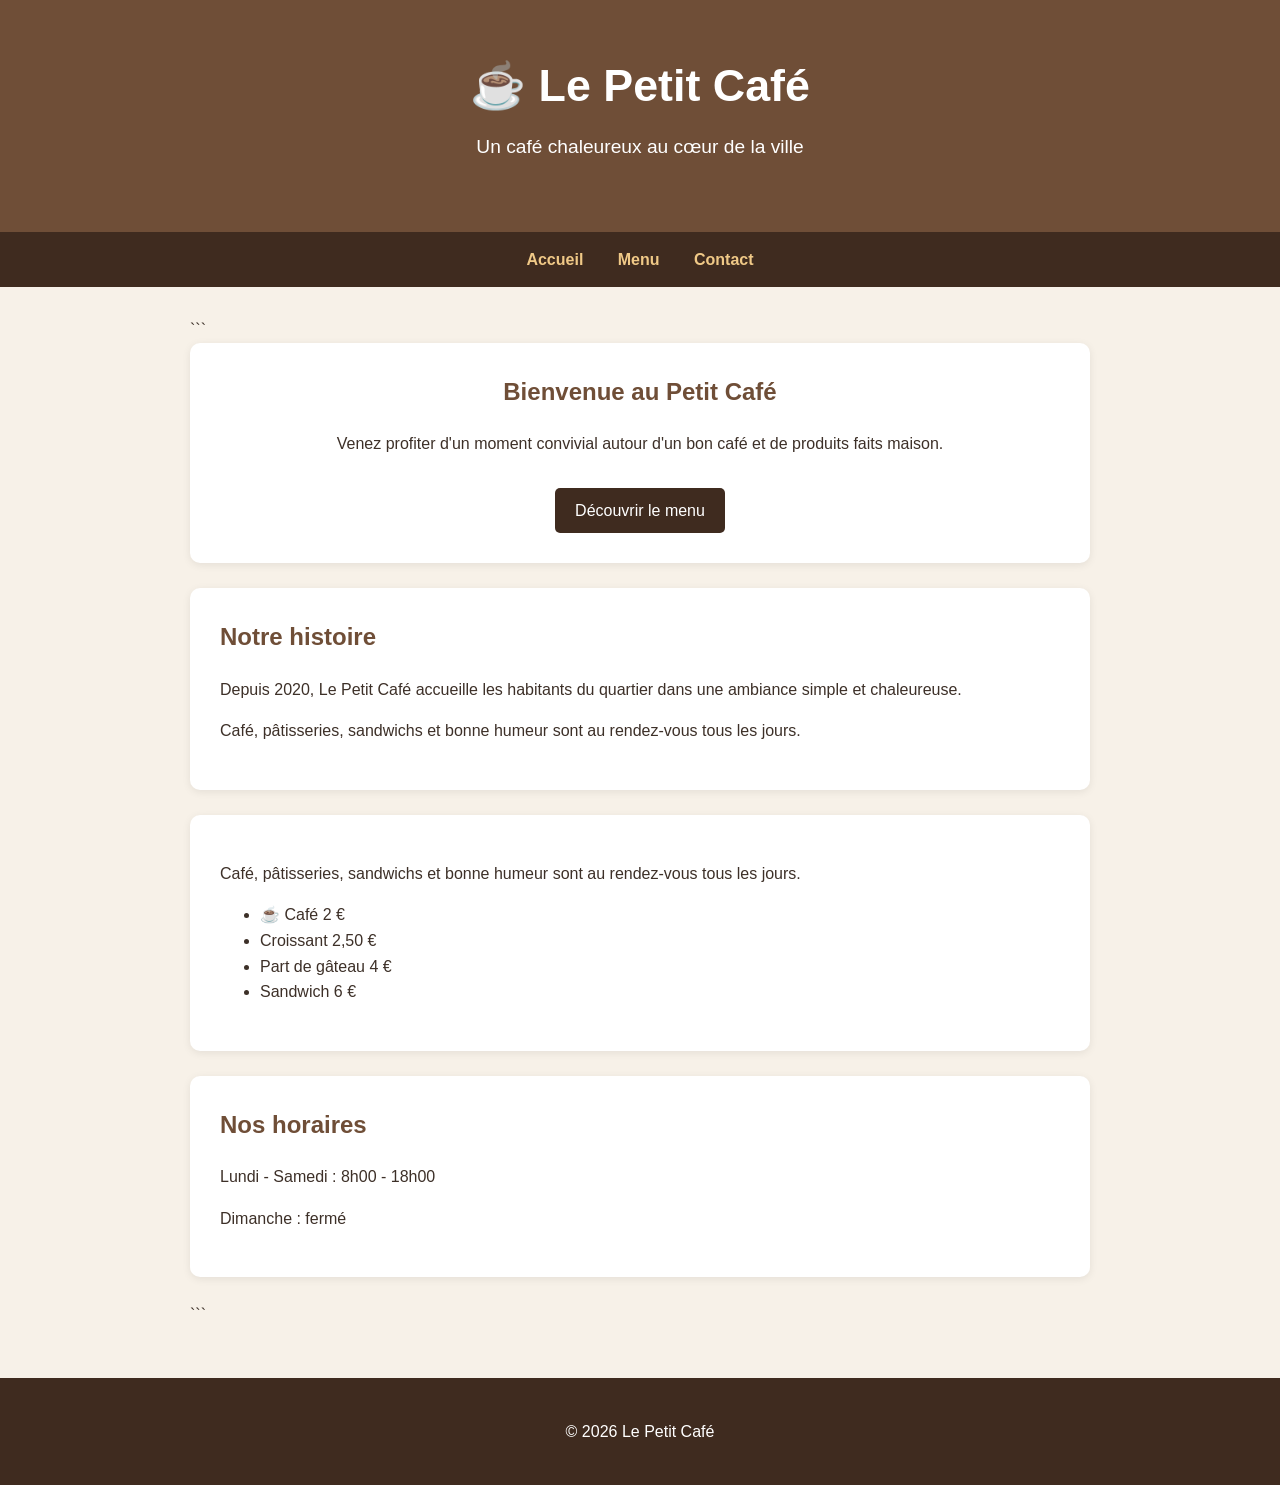
<file: index.html>
<!DOCTYPE html>

<html lang="fr">
<head>
    <meta charset="UTF-8">
    <meta name="viewport" content="width=device-width, initial-scale=1.0">
    <title>Le Petit Café</title>
    <link rel="stylesheet" href="style.css">
</head>

<body>

<header>
    <h1>☕ Le Petit Café</h1>
    <p>Un café chaleureux au cœur de la ville</p>
</header>

<nav>
    <a href="index.html">Accueil</a>
    <a href="menu.html">Menu</a>
    <a href="contact.html">Contact</a>
</nav>

<main>

```
<section class="hero">
    <h2>Bienvenue au Petit Café</h2>
    <p>
        Venez profiter d'un moment convivial autour
        d'un bon café et de produits faits maison.
    </p>
    <a class="button" href="menu.html">Découvrir le menu</a>
</section>

<section>
    <h2>Notre histoire</h2>
    <p>
        Depuis 2020, Le Petit Café accueille les habitants
        du quartier dans une ambiance simple et chaleureuse.
    </p>
    <p>
        Café, pâtisseries, sandwichs et bonne humeur sont
        au rendez-vous tous les jours.
    </p>
	
</section>

<section>
	<p>
        Café, pâtisseries, sandwichs et bonne humeur sont
        au rendez-vous tous les jours.
		<ul> 
			<li>☕ Café   2 €</li> 
			<li> Croissant   2,50 €</li> 
			<li> Part de gâteau   4 €</li> 
			<li> Sandwich   6 €</li> 
		</ul>
    </p>

</section>

<section>
    <h2>Nos horaires</h2>
    <p>Lundi - Samedi : 8h00 - 18h00</p>
    <p>Dimanche : fermé</p>
</section>
```

</main>

<footer>
    <p>© 2026 Le Petit Café</p>
</footer>

</body>
</html>
</file>
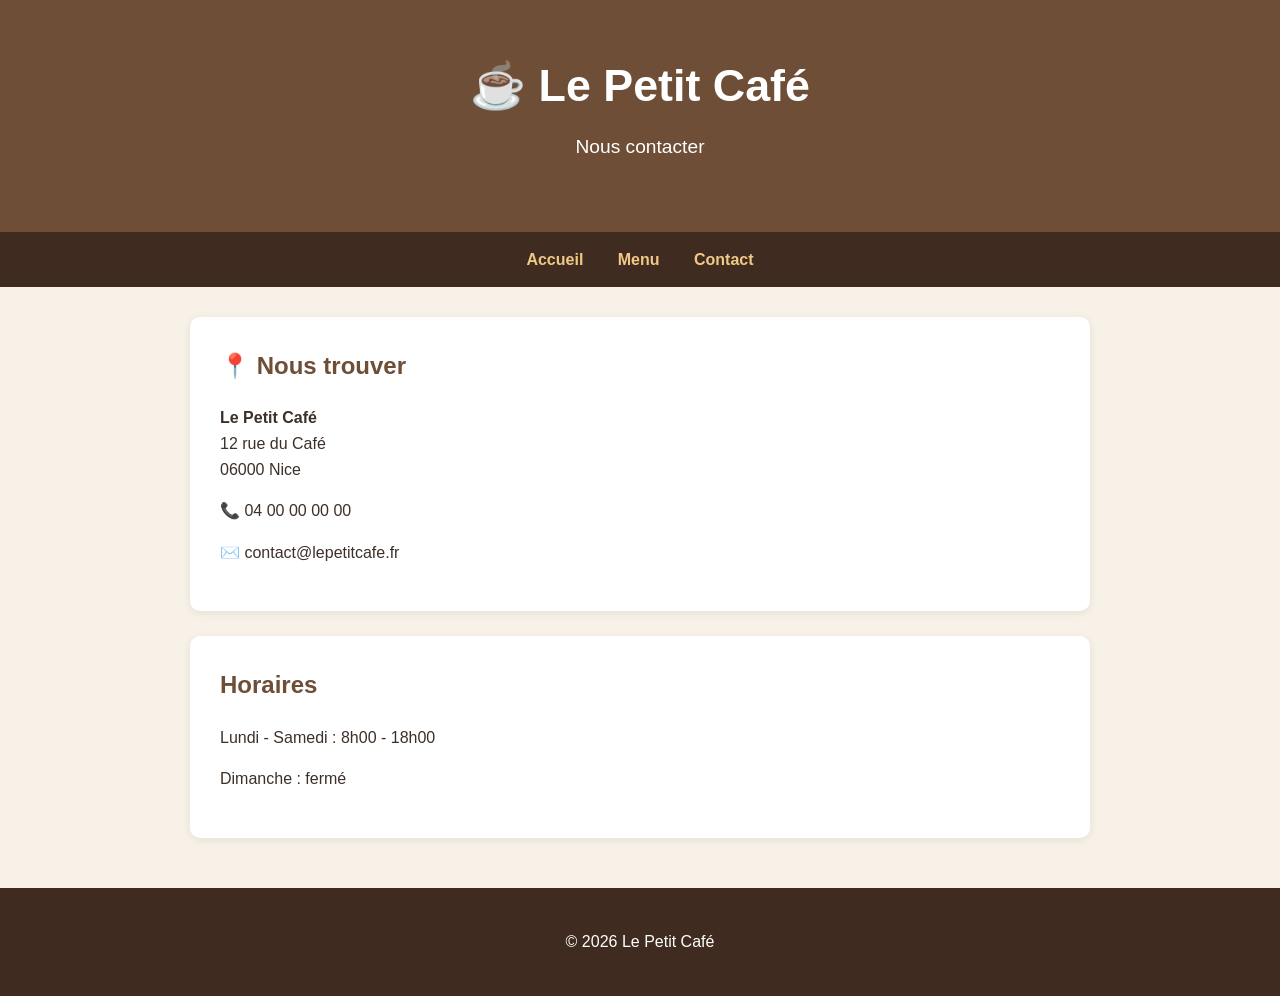
<file: contact.html>
<!-- contact.html -->

<!DOCTYPE html>

<html lang="fr"> <head> <meta charset="UTF-8"> <meta name="viewport" content="width=device-width, initial-scale=1.0"> <title>Contact - Le Petit Café</title> <link rel="stylesheet" href="style.css"> </head>

<body>

<header> <h1>☕ Le Petit Café</h1> <p>Nous contacter</p> </header>

<nav> <a href="index.html">Accueil</a> <a href="menu.html">Menu</a> <a href="contact.html">Contact</a> </nav>

<main>

<section>
    <h2>📍 Nous trouver</h2>

    <p>
        <strong>Le Petit Café</strong><br>
        12 rue du Café<br>
        06000 Nice
    </p>

    <p>
        📞 04 00 00 00 00
    </p>

    <p>
        ✉️ contact@lepetitcafe.fr
    </p>
</section>

<section>
    <h2>Horaires</h2>

    <p>Lundi - Samedi : 8h00 - 18h00</p>
    <p>Dimanche : fermé</p>
</section>

</main>

<footer> <p>© 2026 Le Petit Café</p> </footer>

</body> </html>
</file>
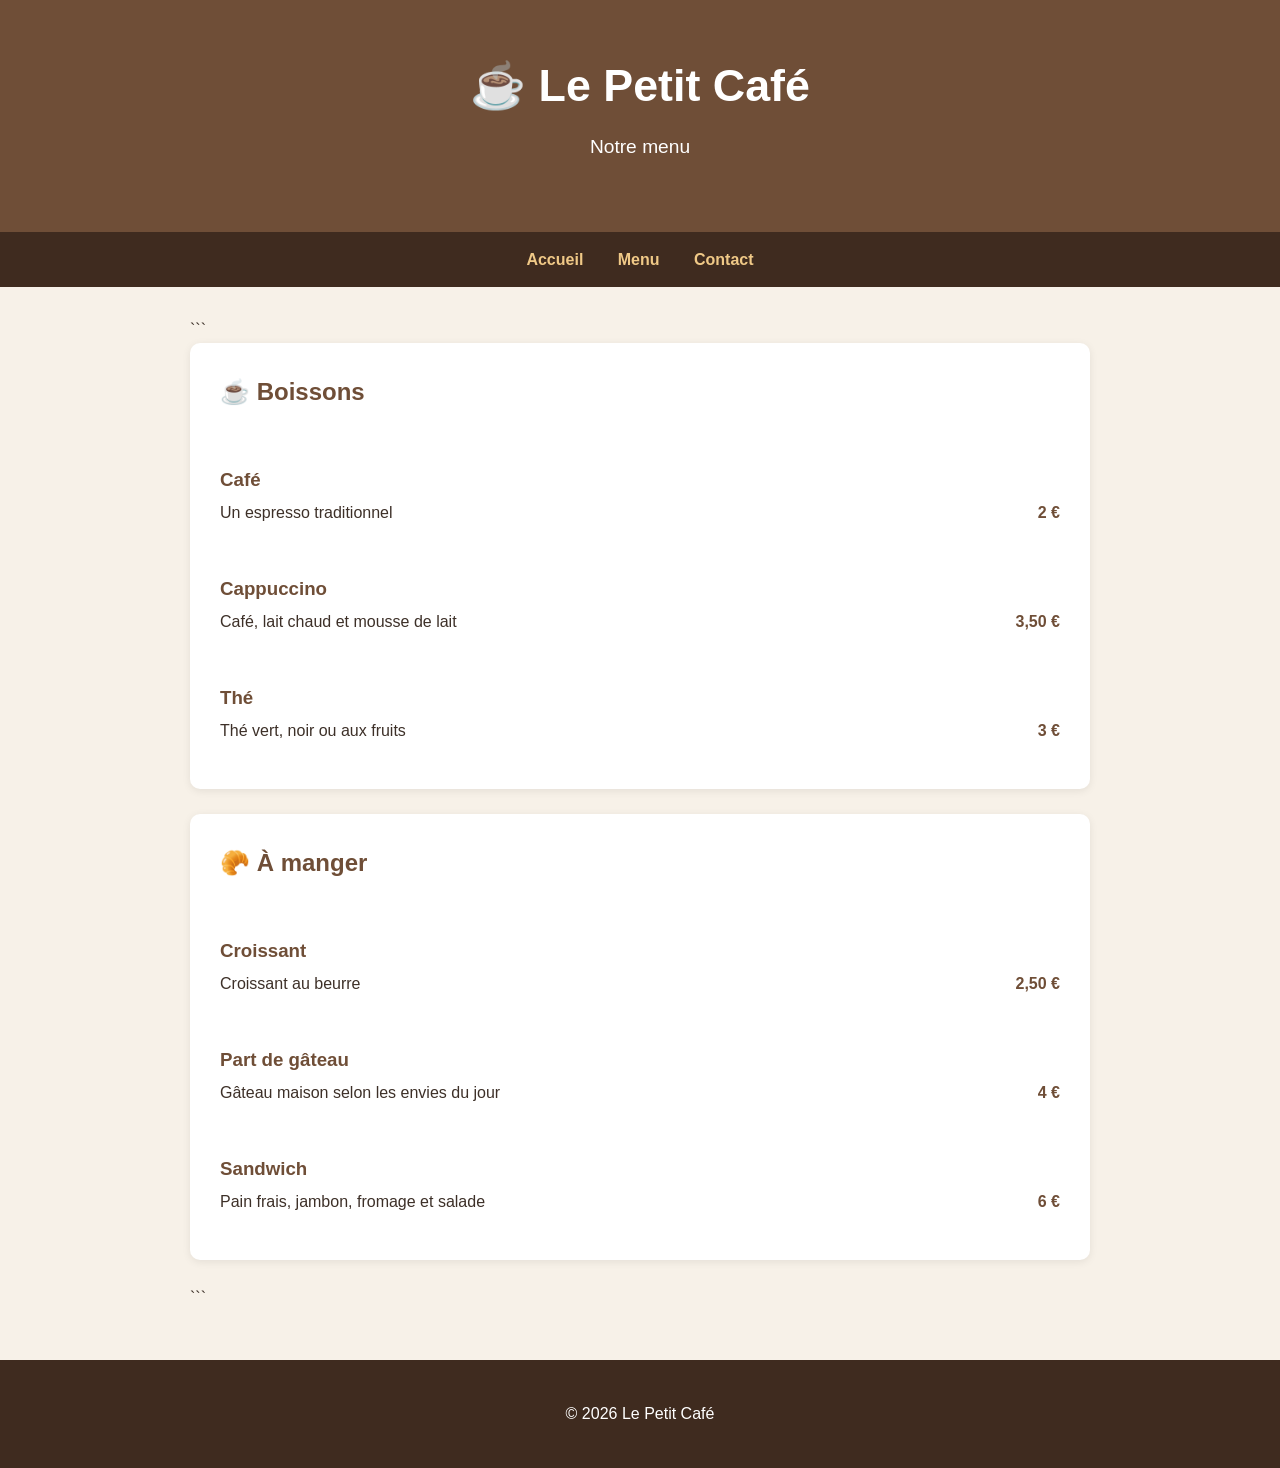
<file: menu.html>
<!DOCTYPE html>

<html lang="fr">
<head>
    <meta charset="UTF-8">
    <meta name="viewport" content="width=device-width, initial-scale=1.0">
    <title>Menu - Le Petit Café</title>
    <link rel="stylesheet" href="style.css">
</head>

<body>

<header>
    <h1>☕ Le Petit Café</h1>
    <p>Notre menu</p>
</header>

<nav>
    <a href="index.html">Accueil</a>
    <a href="menu.html">Menu</a>
    <a href="contact.html">Contact</a>
</nav>

<main>

```
<section>
    <h2>☕ Boissons</h2>

    <div class="menu-item">
        <h3>Café</h3>
        <p>Un espresso traditionnel</p>
        <strong>2 €</strong>
    </div>

    <div class="menu-item">
        <h3>Cappuccino</h3>
        <p>Café, lait chaud et mousse de lait</p>
        <strong>3,50 €</strong>
    </div>

    <div class="menu-item">
        <h3>Thé</h3>
        <p>Thé vert, noir ou aux fruits</p>
        <strong>3 €</strong>
    </div>
</section>

<section>
    <h2>🥐 À manger</h2>

    <div class="menu-item">
        <h3>Croissant</h3>
        <p>Croissant au beurre</p>
        <strong>2,50 €</strong>
    </div>

    <div class="menu-item">
        <h3>Part de gâteau</h3>
        <p>Gâteau maison selon les envies du jour</p>
        <strong>4 €</strong>
    </div>

    <div class="menu-item">
        <h3>Sandwich</h3>
        <p>Pain frais, jambon, fromage et salade</p>
        <strong>6 €</strong>
    </div>
</section>
```

</main>

<footer>
    <p>© 2026 Le Petit Café</p>
</footer>

</body>
</html>
</file>
<file: style.css>
/* ==================================================
style.css
================================================== */

.{
box-sizing: border-box;
}

body {
margin: 0;
font-family: Arial, sans-serif;
line-height: 1.6;
color: #3d3028;
background-color: #f7f1e8;
}

/* ---------- En-tête ---------- */

header {
padding: 50px 20px;
text-align: center;
color: white;
background-color: #6f4e37;
}

header h1 {
margin: 0;
font-size: 2.8rem;
}

header p {
margin-top: 10px;
font-size: 1.2rem;
}

/* ---------- Navigation ---------- */

nav {
padding: 15px;
text-align: center;
background-color: #3f2b1f;
}

nav a {
margin: 0 15px;
color: white;
text-decoration: none;
font-weight: bold;
}

nav a {
color: #f0c987;
}

/* ---------- Contenu ---------- */

main {
width: 90%;
max-width: 900px;
margin: 30px auto;
}

section {
margin-bottom: 25px;
padding: 30px;
background-color: white;
border-radius: 10px;
box-shadow: 0 2px 8px rgba(0, 0, 0, 0.08);
}

section h2 {
margin-top: 0;
color: #6f4e37;
}

/* ---------- Accueil ---------- */

.hero {
text-align: center;
}

.button {
display: inline-block;
margin-top: 15px;
padding: 10px 20px;
color: white;
background-color: #6f4e37;
border-radius: 5px;
text-decoration: none;
}

.button {
background-color: #3f2b1f;
}

/* ---------- Menu ---------- */

.menu-item {
padding: 15px 0;
border-bottom: 1px solid #ddd;
}

.menu-item {
border-bottom: none;
}

.menu-item h3 {
margin-bottom: 5px;
color: #6f4e37;
}

.menu-item p {
display: inline;
}

.menu-item strong {
float: right;
color: #6f4e37;
}

/* ---------- Pied de page ---------- */

footer {
margin-top: 50px;
padding: 25px;
text-align: center;
color: white;
background-color: #3f2b1f;
}

/* ---------- Mobile ---------- */

@media (max-width: 600px) {

header h1 {
    font-size: 2rem;
}

nav a {
    display: block;
    margin: 8px;
}

main {
    width: 95%;
}

.menu-item p {
    display: block;
}

.menu-item strong {
    float: none;
}

}
</file>
